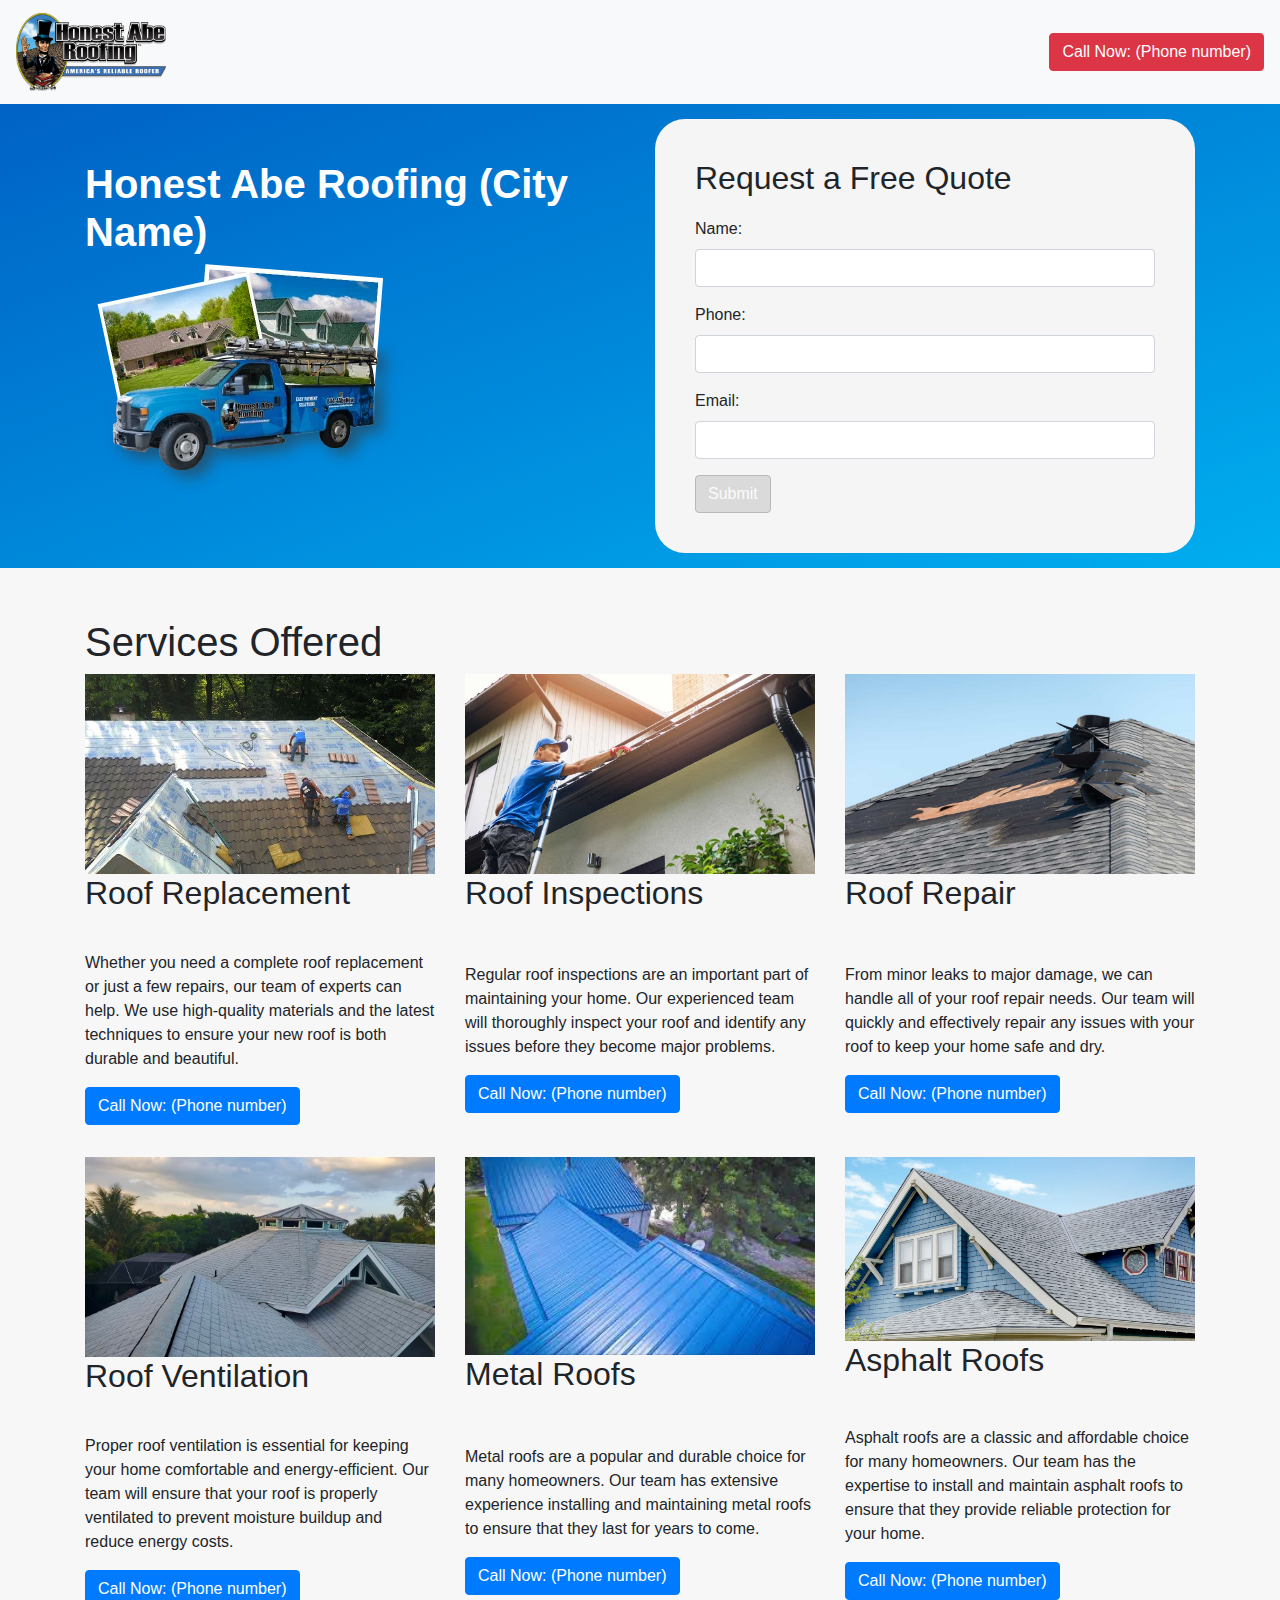
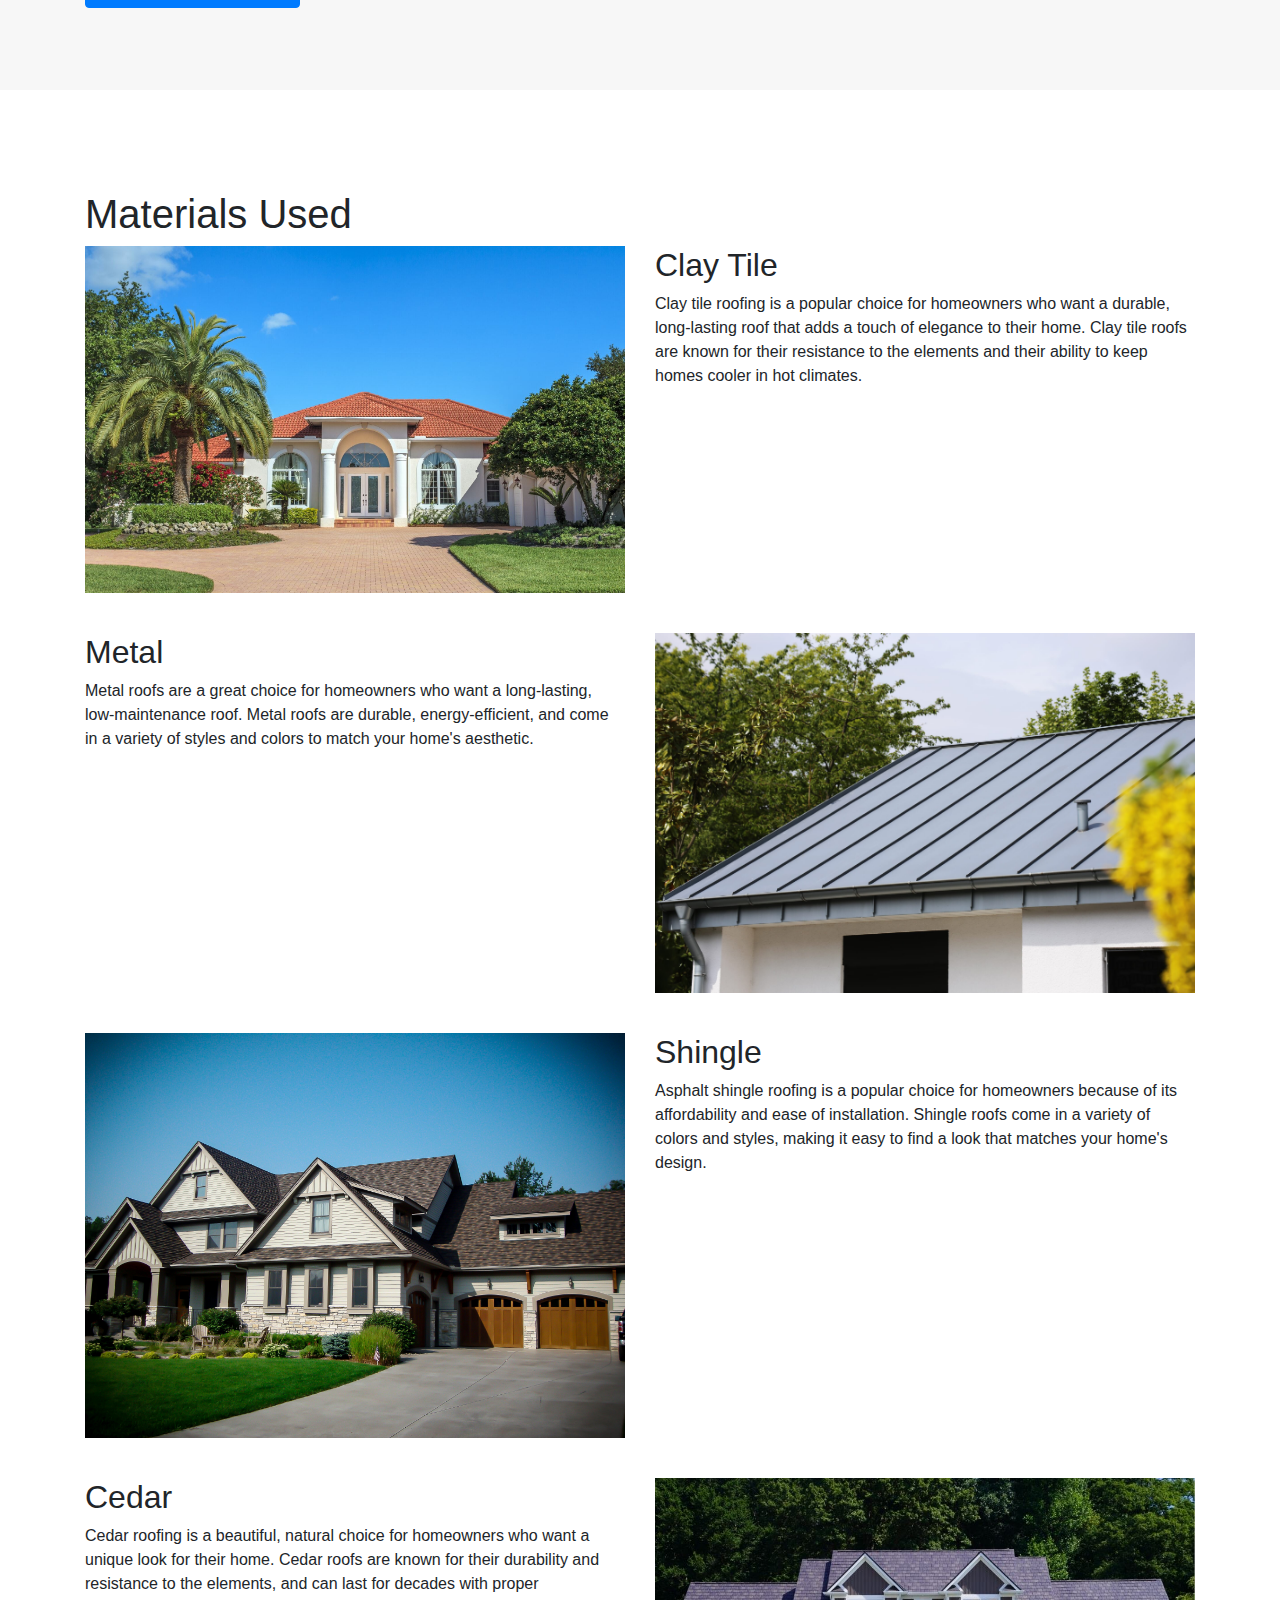
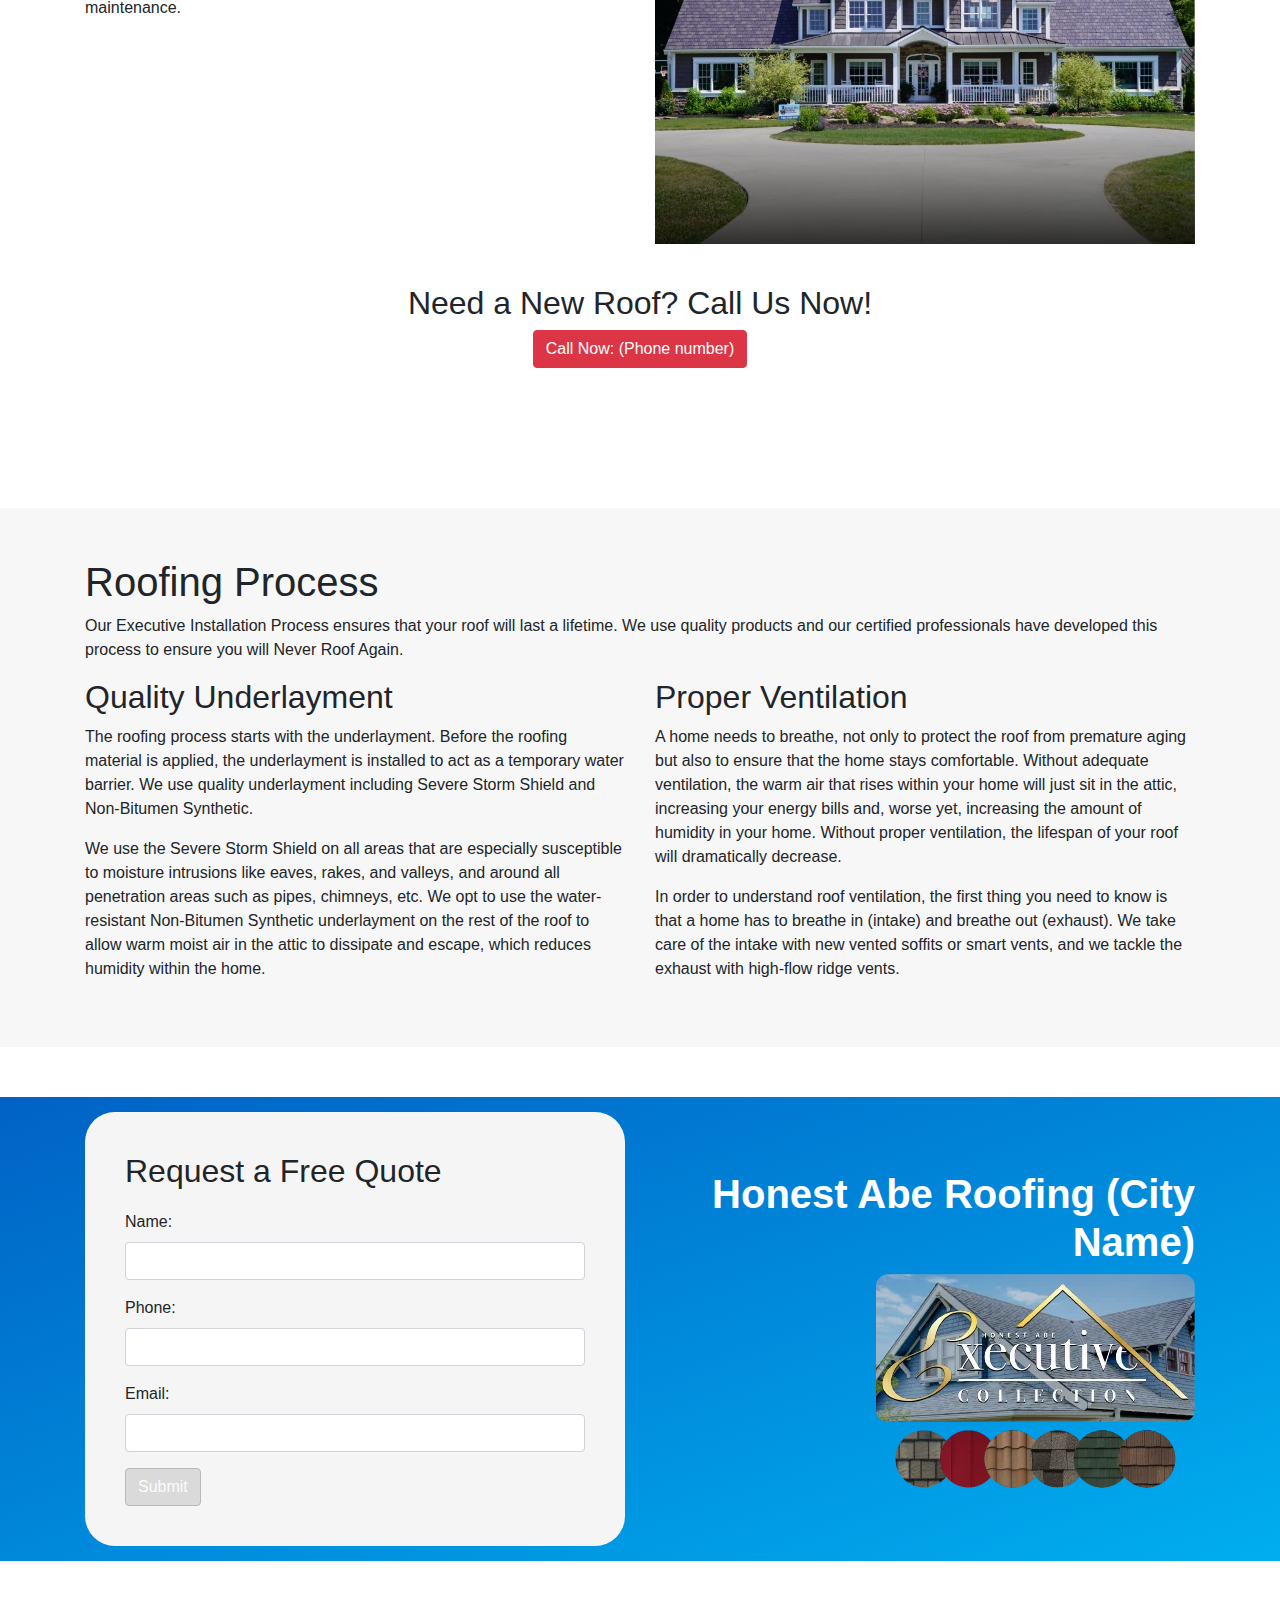
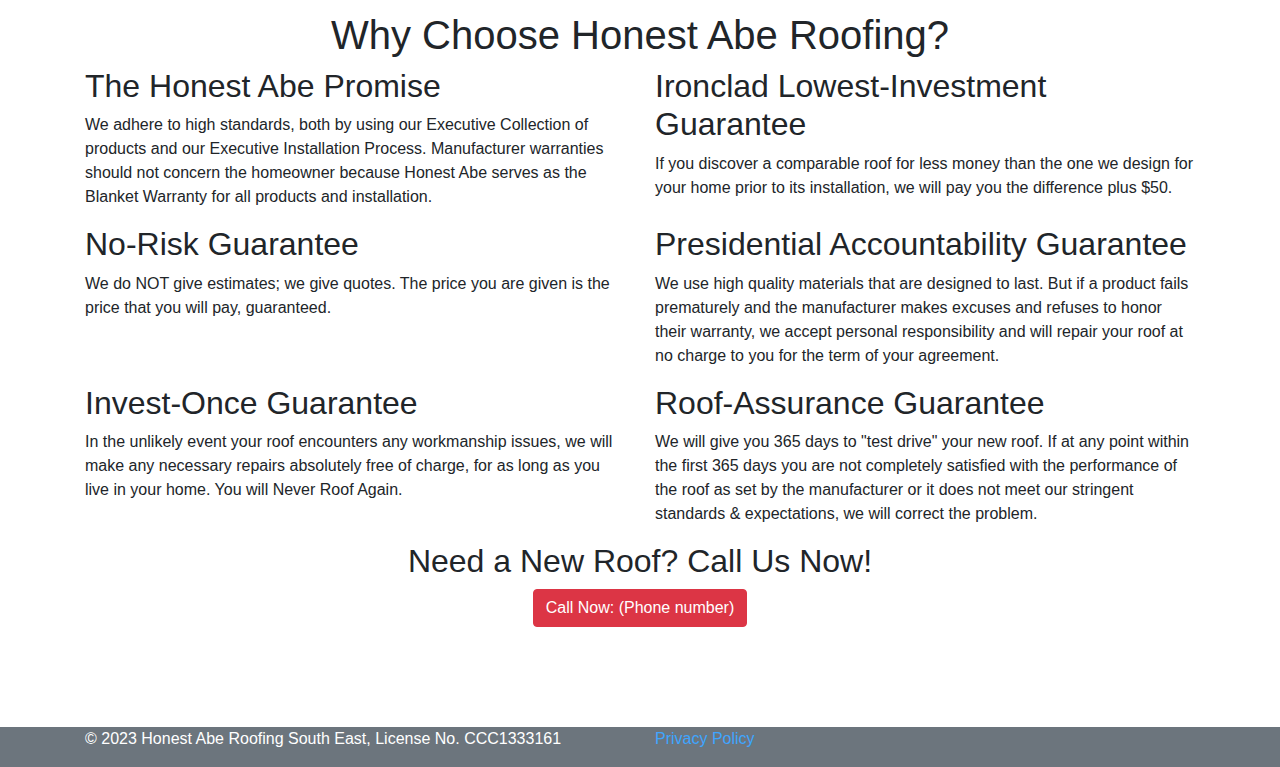
<file: index.html>
<!DOCTYPE html>
<html lang="en">
<head>
  <meta charset="UTF-8">
  <meta name="viewport" content="width=device-width, initial-scale=1.0">
  <title>Honest Abe Roofing (City Name)</title>
  <script>(function(w,d,s,l,i){w[l]=w[l]||[];w[l].push({'gtm.start':
    new Date().getTime(),event:'gtm.js'});var f=d.getElementsByTagName(s)[0],
    j=d.createElement(s),dl=l!='dataLayer'?'&l='+l:'';j.async=true;j.src=
    'https://www.googletagmanager.com/gtm.js?id='+i+dl;f.parentNode.insertBefore(j,f);
    })(window,document,'script','dataLayer','GTM-TJXZ3B6');</script>
  <link rel="stylesheet" href="https://maxcdn.bootstrapcdn.com/bootstrap/4.0.0/css/bootstrap.min.css">
  <script src="https://code.jquery.com/jquery-3.2.1.slim.min.js"></script>
  <script src="https://maxcdn.bootstrapcdn.com/bootstrap/4.0.0/js/bootstrap.min.js"></script>
  <link rel="stylesheet" href="style.css">
  <script>
    document.addEventListener('DOMContentLoaded', function() {
      const forms = document.querySelectorAll('form');
      forms.forEach(function(form) {
        const phoneInput = form.querySelector('.phone-input');
        const phoneError = form.querySelector('.phone-error');
        const nameInput = form.querySelector('.name-input');
        const emailInput = form.querySelector('.email-input');
        const submitButton = form.querySelector('.submit-button');
        function validatePhone() {
          if (!phoneInput.validity.valid && phoneInput.value.length > 0) {
            phoneError.style.display = 'block';
          } else {
            phoneError.style.display = 'none';
          }
        }
        function validatePhoneOnInput() {
          const phoneNumber = phoneInput.value.replace(/\D/g, '');
          if (phoneNumber.length >= 10 && !phoneInput.validity.valid) {
            phoneError.style.display = 'block';
          } else {
            phoneError.style.display = 'none';
          }
        }
        function updateSubmitButton() {
          if (nameInput.value.trim() !== '' && emailInput.value.trim() !== '' && phoneInput.validity.valid) {
            submitButton.disabled = false;
            submitButton.classList.remove('disabled');
          } else {
            submitButton.disabled = true;
            submitButton.classList.add('disabled');
          }
        }
        phoneInput.addEventListener('blur', validatePhone);
        phoneInput.addEventListener('input', validatePhoneOnInput);
        nameInput.addEventListener('input', updateSubmitButton);
        emailInput.addEventListener('input', updateSubmitButton);
        phoneInput.addEventListener('input', updateSubmitButton);
      });
    });
  </script>
</head>
<body>
  <nav id="nav" class="navbar navbar-expand-lg navbar-light bg-light">
    <a class="navbar-brand" href="#">
      <img src="assets/img/HAR-Logo.webp" width="150" class="d-inline-block align-top" alt="Honest Abe Roofing (City Name) Logo">
    </a>
    <ul class="navbar-nav ml-auto">
      <li class="nav-item">
        <a class="btn btn-danger btn-large" href="tel:9049999999">Call Now: (Phone number)</a>
      </li>
    </ul>
  </nav>

  <section class="image-form-section">
    <div class="container">
      <div class="row align-items-center">
        <div class="col-md-6">
          <h1>Honest Abe Roofing (City Name)</h1>
          <img src="assets/img/HAR-Car.webp" alt="Roof Replacement" class="img-fluid">
        </div>
        <div class="col-md-6">
          <div id="form-fill" class="form-container">
            <h2>Request a Free Quote</h2>
            <form action="thankyou.html">
              <div class="form-group">
                <label for="name">Name:</label>
                <input type="text" class="form-control name-input" id="name" name="name" required>
              </div>
              <div class="form-group">
                <label for="phone">Phone:</label>
                <input type="tel" class="form-control phone-input" id="phone" name="phone" pattern="^((1|\+1)[\s\-\._]?)?\(?[2-9][0-8][0-9][\s\)\-\._]{0,2}[0-9]{3}[\s\-\._]{0,2}[0-9]{4}\s?$" required>
                <div class="phone-error error-message" style="display: none; color: red;">Invalid phone number.</div>
              </div>
              <div class="form-group">
                <label for="email">Email:</label>
                <input type="email" class="form-control email-input" id="email" name="email" required>
              </div>
              <div class="form-group">
                <input type="text" class="form-control" id="market" name="market" value="WPB" hidden required>
              </div>
              <button type="submit" class="btn btn-primary submit-button disabled">Submit</button>
            </form>
          </div>
        </div>
      </div>
    </div>
  </section>

  <section class="services-section">
    <div class="container">
      <h1>Services Offered</h1>
      <div class="row">
        <div class="col-md-4">
          <img src="assets/img/roof-replacement.jpg" alt="Roof Replacement" class="img-fluid">
          <h2>Roof Replacement</h2>
          <p>Whether you need a complete roof replacement or just a few repairs, our team of experts can help. We use high-quality materials and the latest techniques to ensure your new roof is both durable and beautiful.</p>
          <a href="tel:6783367663"><button class="btn btn-primary">Call Now: (Phone number)</button></a>
        </div>
        <div class="col-md-4">
          <img src="assets/img/roof-inspection.jpeg" alt="Roof Inspection" class="img-fluid">
          <h2>Roof Inspections</h2>
          <p>Regular roof inspections are an important part of maintaining your home. Our experienced team will thoroughly inspect your roof and identify any issues before they become major problems.</p>
          <a href="tel:6783367663"><button class="btn btn-primary">Call Now: (Phone number)</button></a>
        </div>
        <div class="col-md-4">
          <img src="assets/img/roof-repair.jpg" alt="Roof Repair" class="img-fluid">
          <h2>Roof Repair</h2>
          <p>From minor leaks to major damage, we can handle all of your roof repair needs. Our team will quickly and effectively repair any issues with your roof to keep your home safe and dry.</p>
          <a href="tel:6783367663"><button class="btn btn-primary">Call Now: (Phone number)</button></a>
        </div>
        <div class="col-md-4">
          <img src="assets/img/roof-ventilation.jpeg" alt="Roof Ventilation" class="img-fluid">
          <h2>Roof Ventilation</h2>
          <p>Proper roof ventilation is essential for keeping your home comfortable and energy-efficient. Our team will ensure that your roof is properly ventilated to prevent moisture buildup and reduce energy costs.</p>
          <a href="tel:6783367663"><button class="btn btn-primary">Call Now: (Phone number)</button></a>
        </div>
        <div class="col-md-4">
          <img src="assets/img/metal-roof.jpeg" alt="Metal Roofs" class="img-fluid">
          <h2>Metal Roofs</h2>
          <p>Metal roofs are a popular and durable choice for many homeowners. Our team has extensive experience installing and maintaining metal roofs to ensure that they last for years to come.</p>
          <a href="tel:6783367663"><button class="btn btn-primary">Call Now: (Phone number)</button></a>
        </div>
        <div class="col-md-4">
          <img src="assets/img/asphalt-roof.jpeg" alt="Asphalt Roofs" class="img-fluid">
          <h2>Asphalt Roofs</h2>
          <p>Asphalt roofs are a classic and affordable choice for many homeowners. Our team has the expertise to install and maintain asphalt roofs to ensure that they provide reliable protection for your home.</p>
          <a href="tel:9049999999"><button class="btn btn-primary">Call Now: (Phone number)</button></a>
        </div>
      </div>
    </div>
  </section>

  <section class="materials-section">
    <div class="container">
      <h1>Materials Used</h1>
      <div class="row">
        <div class="col-md-6">
          <img src="assets/img/clay-tile.jpeg" alt="Clay Tile" class="img-fluid">
        </div>
        <div class="col-md-6">
          <h2>Clay Tile</h2>
          <p>Clay tile roofing is a popular choice for homeowners who want a durable, long-lasting roof that adds a touch of elegance to their home. Clay tile roofs are known for their resistance to the elements and their ability to keep homes cooler in hot climates.</p>
        </div>
      </div>
      <div class="row">
        <div class="col-md-6 order-md-2">
          <img src="assets/img/metal-roof2.jpeg" alt="Metal" class="img-fluid">
        </div>
        <div class="col-md-6 order-md-1">
          <h2>Metal</h2>
          <p>Metal roofs are a great choice for homeowners who want a long-lasting, low-maintenance roof. Metal roofs are durable, energy-efficient, and come in a variety of styles and colors to match your home's aesthetic.</p>
        </div>
      </div>
      <div class="row">
        <div class="col-md-6">
          <img src="assets/img/shingle-roof.jpeg" alt="Shingle" class="img-fluid">
        </div>
        <div class="col-md-6">
          <h2>Shingle</h2>
          <p>Asphalt shingle roofing is a popular choice for homeowners because of its affordability and ease of installation. Shingle roofs come in a variety of colors and styles, making it easy to find a look that matches your home's design.</p>
        </div>
      </div>
      <div class="row">
        <div class="col-md-6 order-md-2">
          <img src="assets/img/cedar-roof.jpeg" alt="Cedar" class="img-fluid">
        </div>
        <div class="col-md-6 order-md-1">
          <h2>Cedar</h2>
          <p>Cedar roofing is a beautiful, natural choice for homeowners who want a unique look for their home. Cedar roofs are known for their durability and resistance to the elements, and can last for decades with proper maintenance.</p>
        </div>
      </div>
      <div class="row">
        <div class="col-md-12 order-md-2 text-center">
          <h2>Need a New Roof? Call Us Now!</h2>
          <a class="btn btn-danger btn-large" href="tel:9049999999">Call Now: (Phone number)</a>
        </div>
      </div>
    </div>
  </section>

  <section class="process-section">
    <div class="container">
      <div class="row">
        <div class="col-md-12">
          <h1>Roofing Process</h1>
          <p>Our Executive Installation Process ensures that your roof will last a lifetime. We use quality products and our certified professionals have developed this process to ensure you will Never Roof Again.</p>
        </div>
      </div>
      <div class="row">
        <div class="col-md-6">
          <h2>Quality Underlayment</h2>
          <p>The roofing process starts with the underlayment. Before the roofing material is applied, the underlayment is installed to act as a temporary water barrier. We use quality underlayment including Severe Storm Shield and Non-Bitumen Synthetic.</p>
          <p>We use the Severe Storm Shield on all areas that are especially susceptible to moisture intrusions like eaves, rakes, and valleys, and around all penetration areas such as pipes, chimneys, etc. We opt to use the water-resistant Non-Bitumen Synthetic underlayment on the rest of the roof to allow warm moist air in the attic to dissipate and escape, which reduces humidity within the home.</p>
        </div>
        <div class="col-md-6">
          <h2>Proper Ventilation</h2>
          <p>A home needs to breathe, not only to protect the roof from premature aging but also to ensure that the home stays comfortable. Without adequate ventilation, the warm air that rises within your home will just sit in the attic, increasing your energy bills and, worse yet, increasing the amount of humidity in your home. Without proper ventilation, the lifespan of your roof will dramatically decrease.</p>
          <p>In order to understand roof ventilation, the first thing you need to know is that a home has to breathe in (intake) and breathe out (exhaust). We take care of the intake with new vented soffits or smart vents, and we tackle the exhaust with high-flow ridge vents.</p>
        </div>
      </div>
    </div>
  </section>
  <section class="image-form-section">
    <div class="container">
      <div class="row align-items-center">
        <div class="col-md-6">
          <div id="form-fill" class="form-container">
            <h2>Request a Free Quote</h2>
            <form action="thankyou.html">
              <div class="form-group">
                <label for="name">Name:</label>
                <input type="text" class="form-control name-input" id="name" name="name" required>
              </div>
              <div class="form-group">
                <label for="phone">Phone:</label>
                <input type="tel" class="form-control phone-input" id="phone" name="phone" pattern="^((1|\+1)[\s\-\._]?)?\(?[2-9][0-8][0-9][\s\)\-\._]{0,2}[0-9]{3}[\s\-\._]{0,2}[0-9]{4}\s?$" required>
                <div class="phone-error error-message" style="display: none; color: red;">Invalid phone number.</div>
              </div>
              <div class="form-group">
                <label for="email">Email:</label>
                <input type="email" class="form-control email-input" id="email" name="email" required>
              </div>
              <div class="form-group">
                <input type="text" class="form-control" id="market" name="market" value="WPB" hidden required>
              </div>
              <button type="submit" class="btn btn-primary submit-button disabled">Submit</button>
            </form>
          </div>
        </div>
        <div class="col-md-6 text-right">
          <h1>Honest Abe Roofing (City Name)</h1>
          <img src="assets/img/HAR-Products.webp" alt="Roof Replacement" class="img-fluid">
        </div>
      </div>
    </div>
  </section>

  <section class="why-choose-section">
    <div class="container">
      <h1 class="text-center">Why Choose Honest Abe Roofing?</h1>
    <div class="row">
      <div class="col-md-6">
        <h2>The Honest Abe Promise</h2>
        <p>We adhere to high standards, both by using our Executive Collection of products and our Executive Installation Process. Manufacturer warranties should not concern the homeowner because Honest Abe serves as the Blanket Warranty for all products and installation.</p>
      </div>
      <div class="col-md-6">
        <h2>Ironclad Lowest-Investment Guarantee</h2>
        <p>If you discover a comparable roof for less money than the one we design for your home prior to its installation, we will pay you the difference plus $50.</p>
      </div>
    </div>
    <div class="row">
      <div class="col-md-6">
        <h2>No-Risk Guarantee</h2>
        <p>We do NOT give estimates; we give quotes. The price you are given is the price that you will pay, guaranteed.</p>
      </div>
      <div class="col-md-6">
        <h2>Presidential Accountability Guarantee</h2>
        <p>We use high quality materials that are designed to last. But if a product fails prematurely and the manufacturer makes excuses and refuses to honor their warranty, we accept personal responsibility and will repair your roof at no charge to you for the term of your agreement.</p>
      </div>
    </div>
    <div class="row">
      <div class="col-md-6">
        <h2>Invest-Once Guarantee</h2>
        <p>In the unlikely event your roof encounters any workmanship issues, we will make any necessary repairs absolutely free of charge, for as long as you live in your home. You will Never Roof Again.</p>
      </div>
      <div class="col-md-6">
        <h2>Roof-Assurance Guarantee</h2>
        <p>We will give you 365 days to "test drive" your new roof. If at any point within the first 365 days you are not completely satisfied with the performance of the roof as set by the manufacturer or it does not meet our stringent standards & expectations, we will correct the problem.</p>
      </div>
    </div>
    <div class="row">
      <div class="col-md-12 order-md-2 text-center">
        <h2>Need a New Roof? Call Us Now!</h2>
        <a class="btn btn-danger btn-large" href="tel:9049999999">Call Now: (Phone number)</a>
      </div>
    </div>
    </div>
  </section>

  <footer class="bg-secondary">
    <div class="container">
      <div class="row">
        <div class="col-md-6">
          <p class="text-white">&copy; 2023 Honest Abe Roofing South East, License No. CCC1333161</p>
        </div>
        <div class="col-md-6">
          <a href="https://www.honestaberoofing.com/privacy-policy/" style="color: #3ea5ff;">Privacy Policy</a>
        </div>
      </div>
    </div>
  </footer>

<script src="https://code.jquery.com/jquery-3.6.0.min.js"></script>
<script src="https://cdnjs.cloudflare.com/ajax/libs/popper.js/2.9.3/umd/popper.min.js"></script>
<script src="https://cdnjs.cloudflare.com/ajax/libs/twitter-bootstrap/5.0.1/js/bootstrap.min.js"></script>
</body>
</html>
</file>
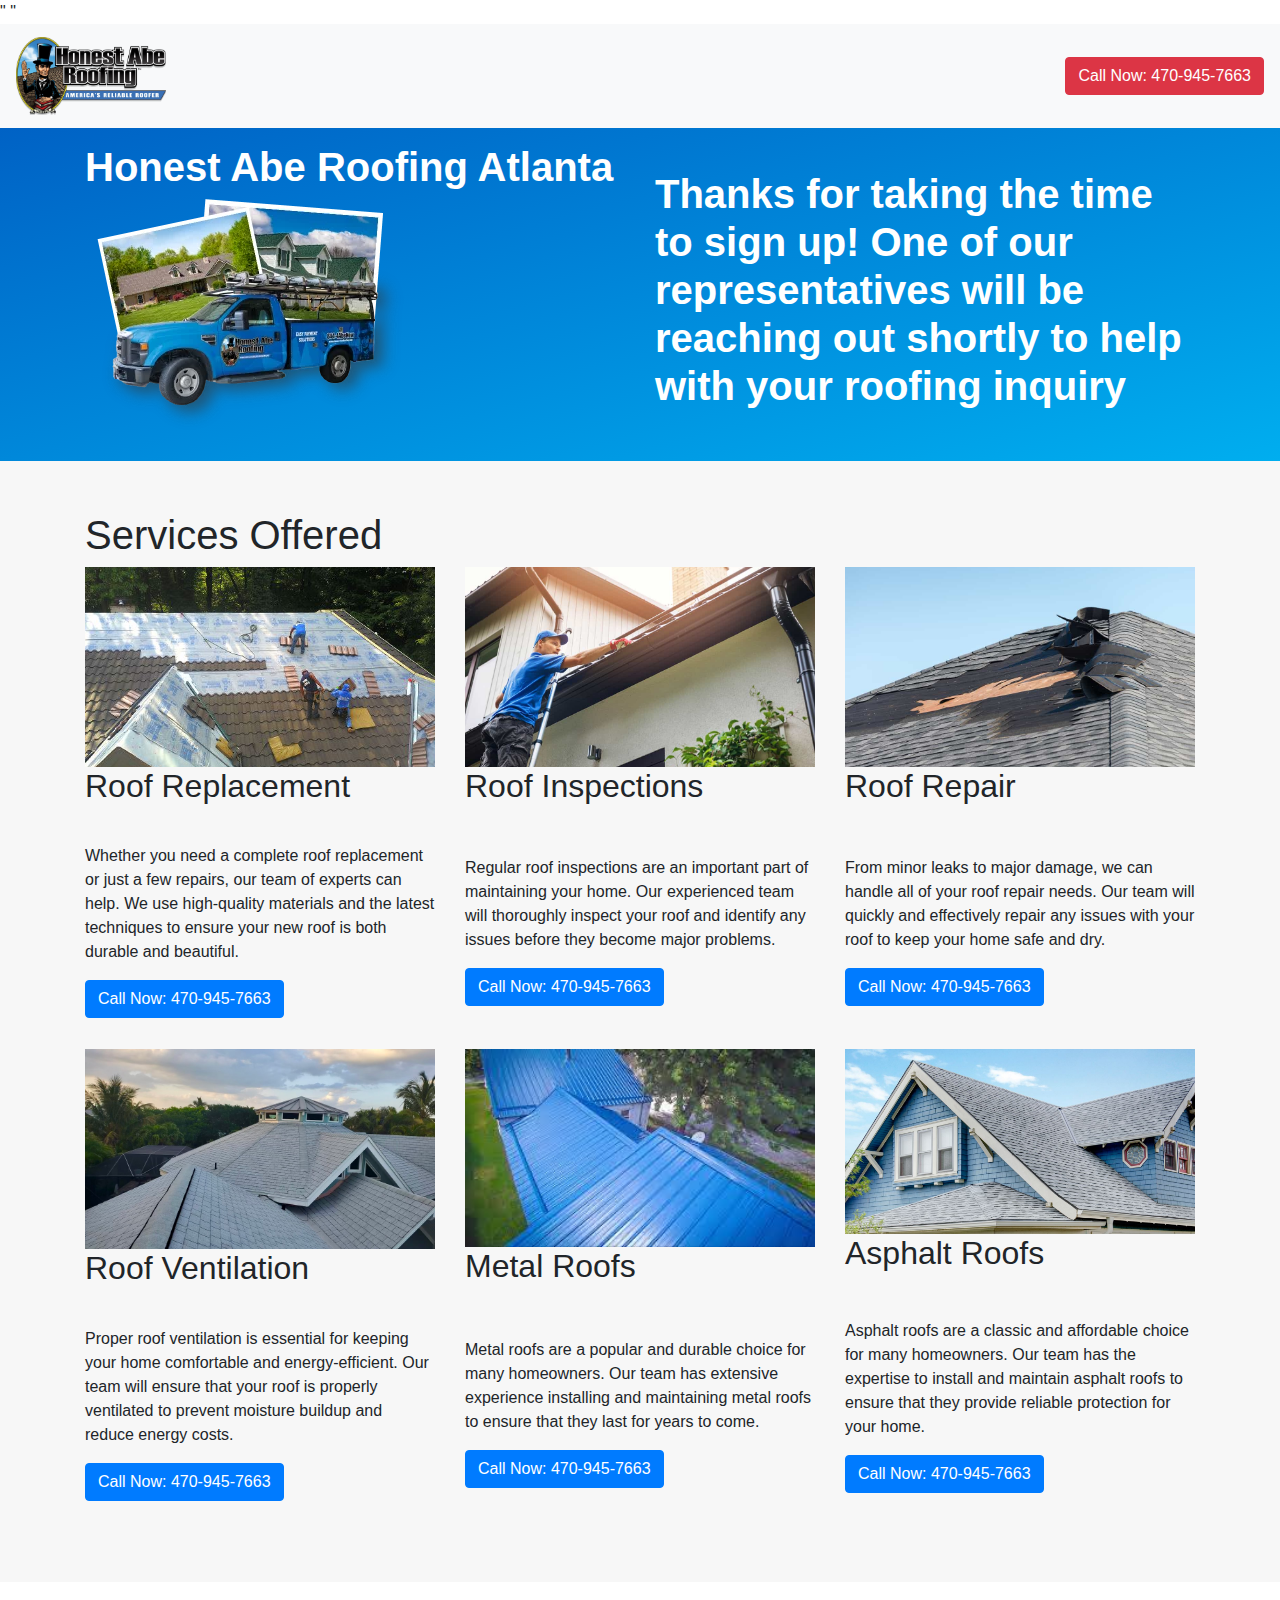
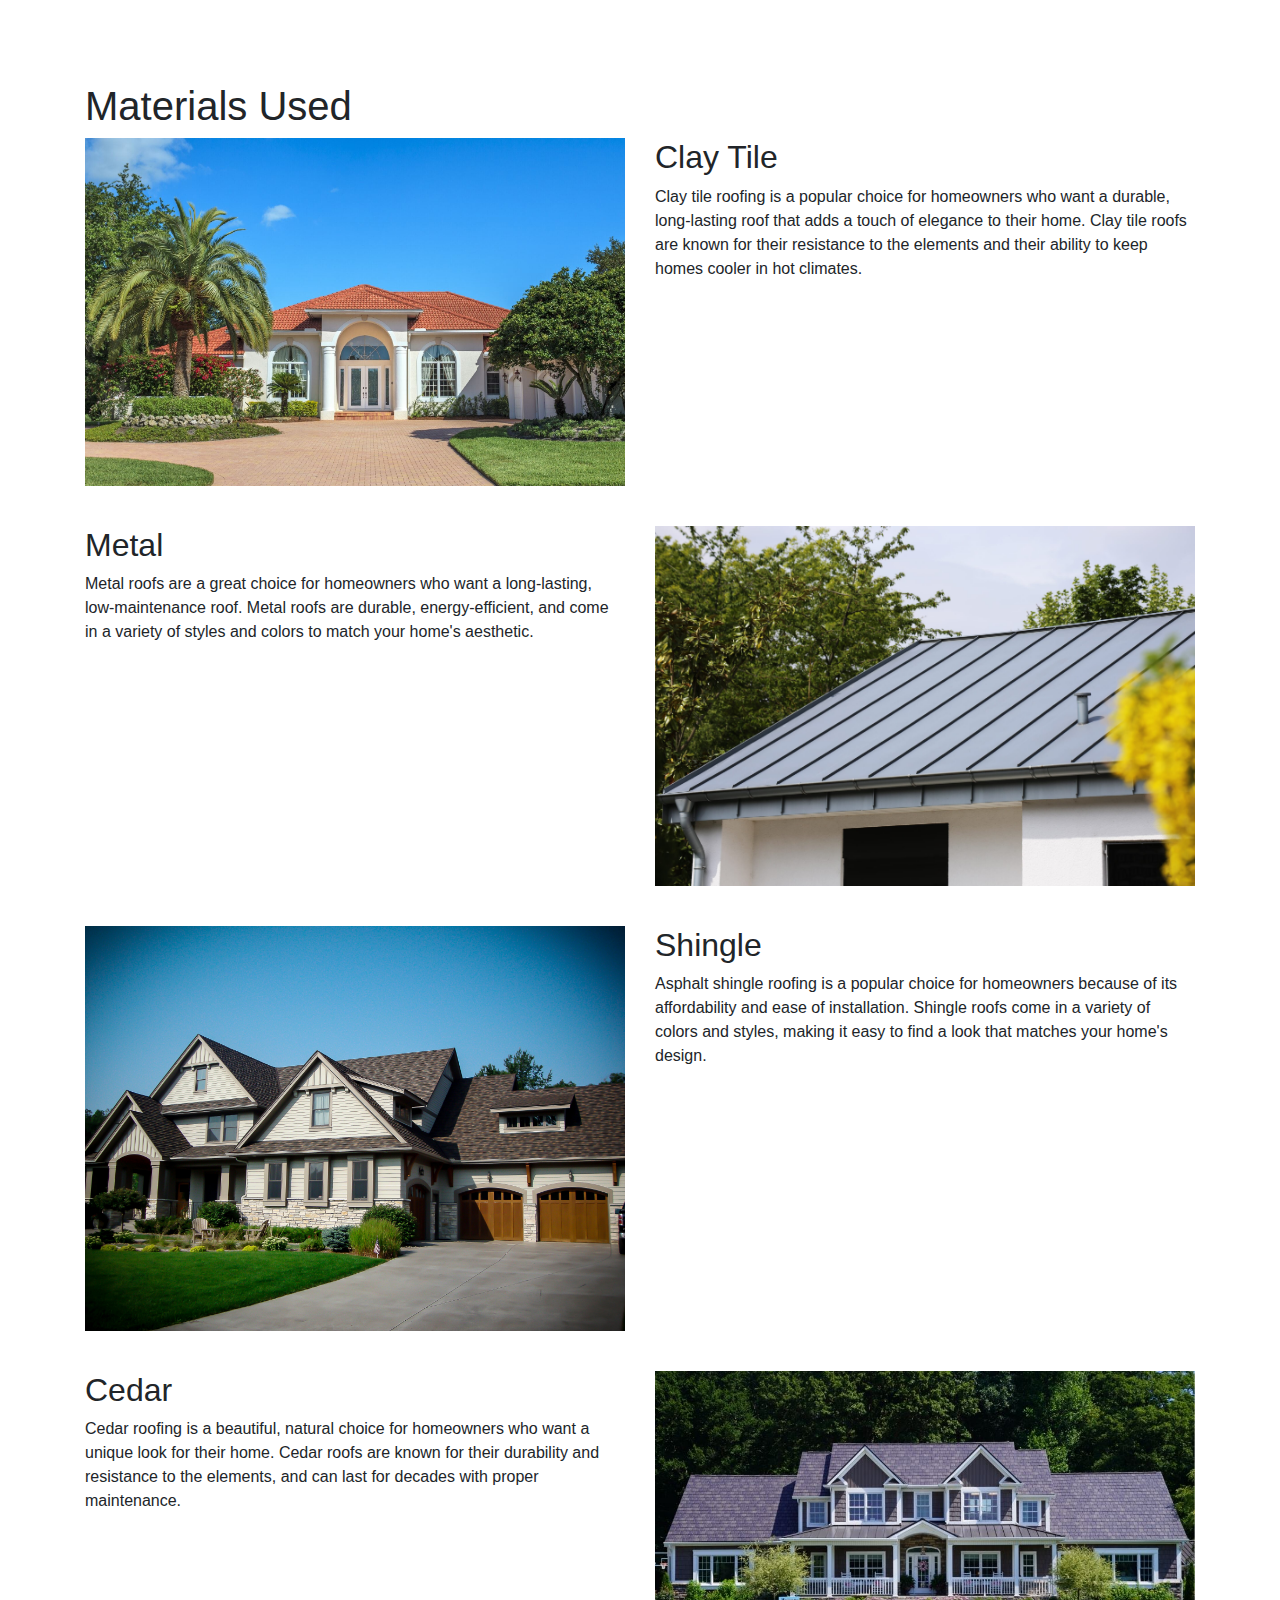
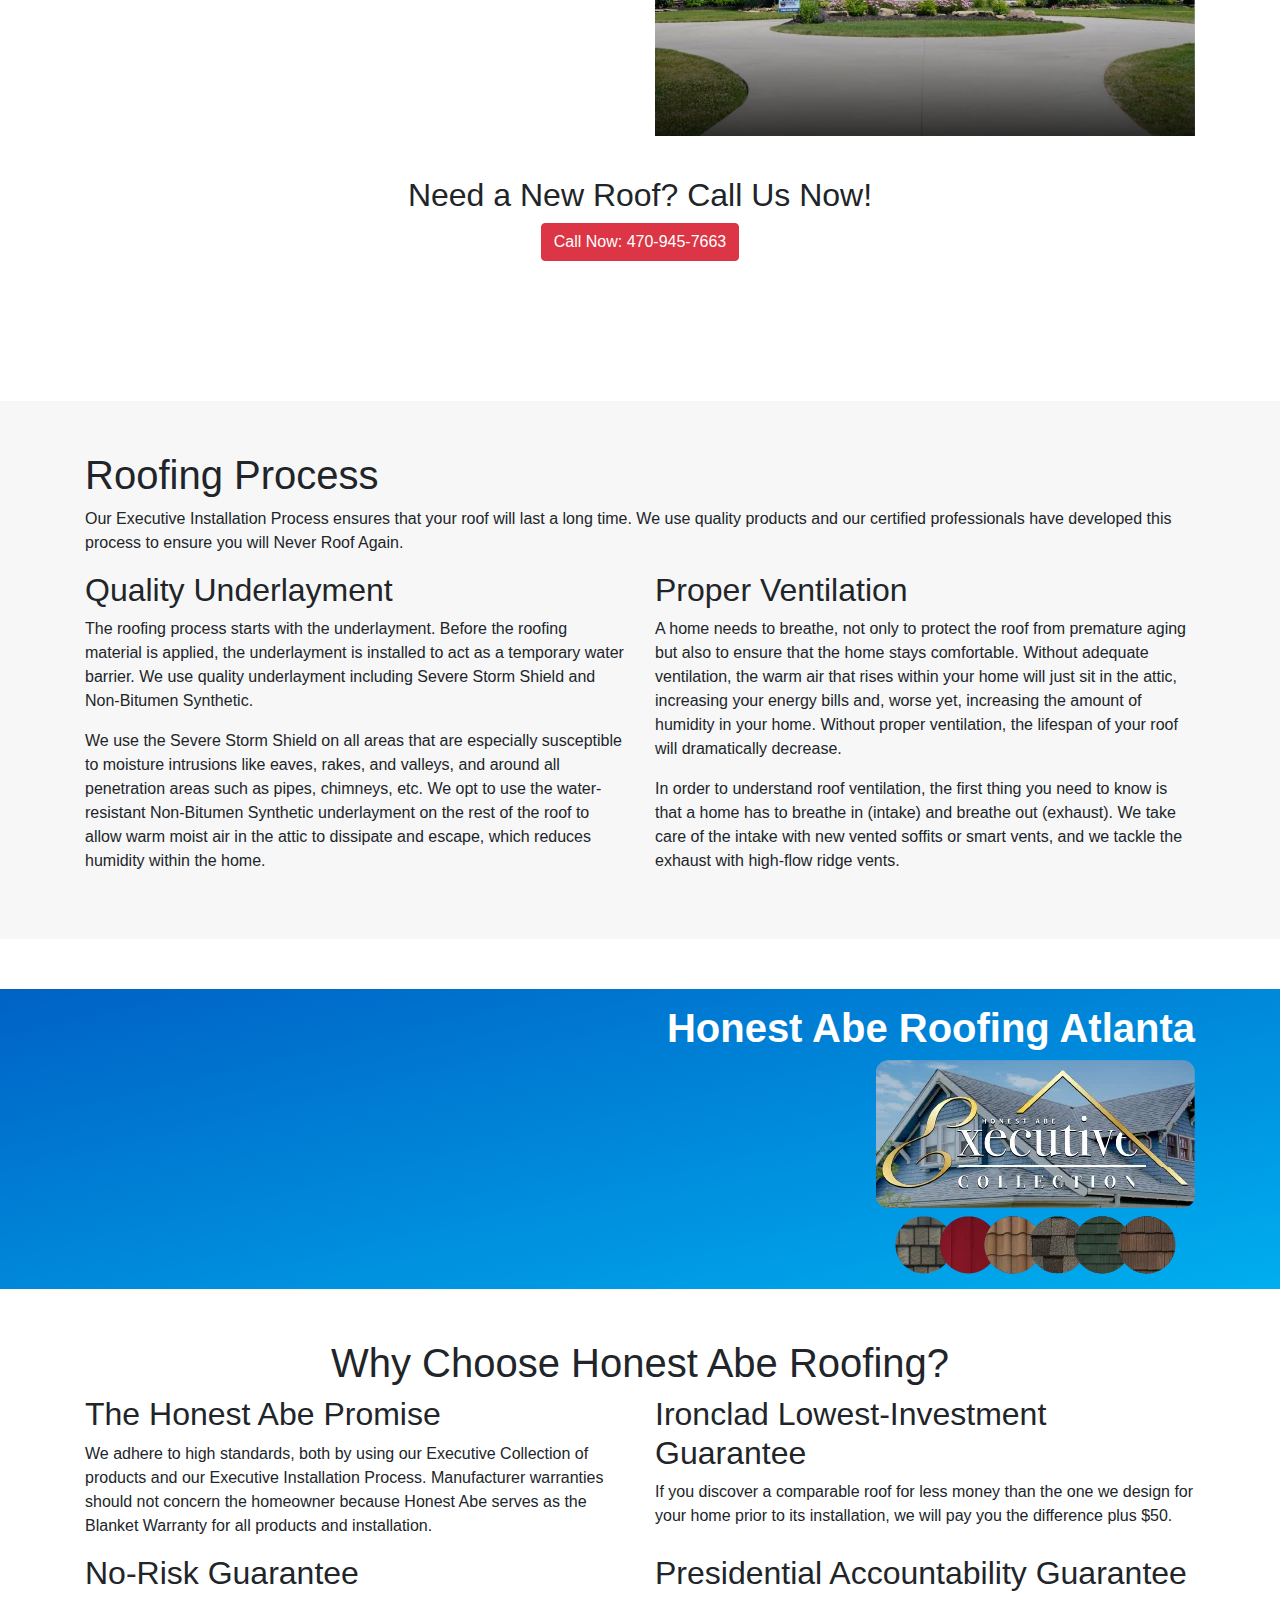
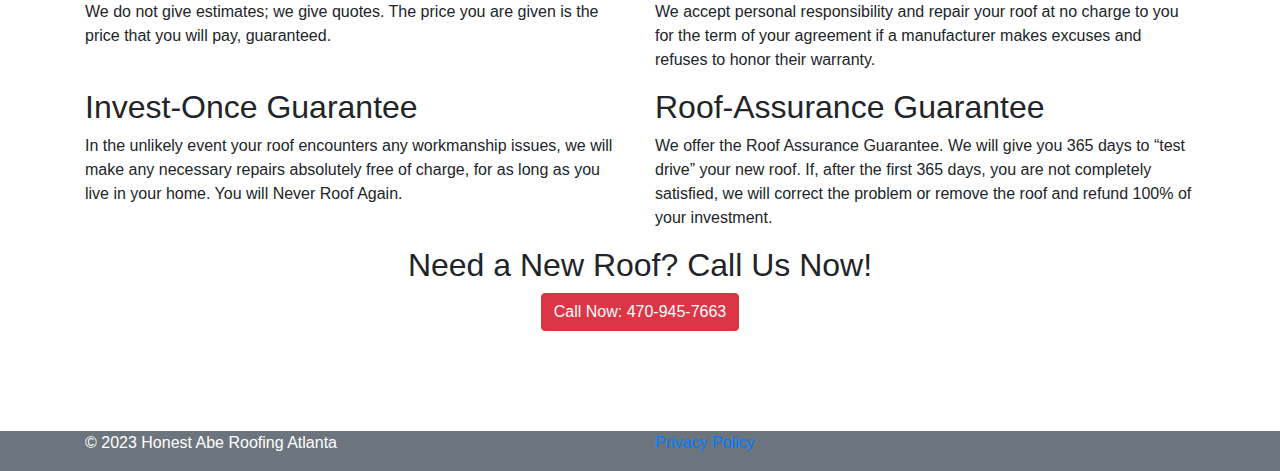
<file: thankyou.html>
<!DOCTYPE html>
<html lang="en">
<head>
  <meta charset="UTF-8">
  <meta name="viewport" content="width=device-width, initial-scale=1.0">
  <title>Thank You! Honest Abe Roofing Atlanta</title>
  "<!-- Google Tag Manager -->
  <script>(function(w,d,s,l,i){w[l]=w[l]||[];w[l].push({'gtm.start':
    new Date().getTime(),event:'gtm.js'});var f=d.getElementsByTagName(s)[0],
    j=d.createElement(s),dl=l!='dataLayer'?'&l='+l:'';j.async=true;j.src=
    'https://www.googletagmanager.com/gtm.js?id='+i+dl;f.parentNode.insertBefore(j,f);
    })(window,document,'script','dataLayer','GTM-TJXZ3B6');</script>
    <!-- End Google Tag Manager -->"
  <!-- Bootstrap CSS -->
  <link rel="stylesheet" href="https://maxcdn.bootstrapcdn.com/bootstrap/4.0.0/css/bootstrap.min.css">
  <!-- jQuery -->
  <script src="https://code.jquery.com/jquery-3.2.1.slim.min.js"></script>
  <!-- Bootstrap JS -->
  <script src="https://maxcdn.bootstrapcdn.com/bootstrap/4.0.0/js/bootstrap.min.js"></script>
  <link rel="stylesheet" href="style.css">
</head>
<body>
  <!-- Header Section -->
  <nav id="nav" class="navbar navbar-expand-lg navbar-light bg-light">
    <a class="navbar-brand" href="#">
      <img src="assets/img/HAR-Logo.webp" width="150" class="d-inline-block align-top" alt="Honest Abe Roofing Atlanta Logo">
    </a>
    <ul class="navbar-nav ml-auto">
      <li class="nav-item">
        <a class="btn btn-danger btn-large" href="tel:470-945-7663">Call Now: 470-945-7663</a>
      </li>
    </ul>
  </nav>
  

  <!-- Image and Form Section -->
  <section class="image-form-section">
    <div class="container">
      <div class="row align-items-center">
        <div class="col-md-6">
          <h1>Honest Abe Roofing Atlanta</h1>
          <img src="assets/img/HAR-Car.webp" alt="Roof Replacement" class="img-fluid">
        </div>
        <div class="col-md-6">
            <h1>Thanks for taking the time to sign up! One of our representatives will be reaching out shortly to help with your roofing inquiry</h1>
        </div>
      </div>
    </div>
  </section>

  <!-- Services Offered Section -->
  <section class="services-section">
    <div class="container">
      <h1>Services Offered</h1>
      <div class="row">
        <div class="col-md-4">
          <img src="assets/img/roof-replacement.jpg" alt="Roof Replacement" class="img-fluid">
          <h2>Roof Replacement</h2>
          <p>Whether you need a complete roof replacement or just a few repairs, our team of experts can help. We use high-quality materials and the latest techniques to ensure your new roof is both durable and beautiful.</p>
          <a href="tel:4709457663"><button class="btn btn-primary">Call Now: 470-945-7663</button></a>
        </div>
        <div class="col-md-4">
          <img src="assets/img/roof-inspection.jpeg" alt="Roof Inspection" class="img-fluid">
          <h2>Roof Inspections</h2>
          <p>Regular roof inspections are an important part of maintaining your home. Our experienced team will thoroughly inspect your roof and identify any issues before they become major problems.</p>
          <a href="tel:4709457663"><button class="btn btn-primary">Call Now: 470-945-7663</button></a>
        </div>
        <div class="col-md-4">
          <img src="assets/img/roof-repair.jpg" alt="Roof Repair" class="img-fluid">
          <h2>Roof Repair</h2>
          <p>From minor leaks to major damage, we can handle all of your roof repair needs. Our team will quickly and effectively repair any issues with your roof to keep your home safe and dry.</p>
          <a href="tel:4709457663"><button class="btn btn-primary">Call Now: 470-945-7663</button></a>
        </div>
        <div class="col-md-4">
          <img src="assets/img/roof-ventilation.jpeg" alt="Roof Ventilation" class="img-fluid">
          <h2>Roof Ventilation</h2>
          <p>Proper roof ventilation is essential for keeping your home comfortable and energy-efficient. Our team will ensure that your roof is properly ventilated to prevent moisture buildup and reduce energy costs.</p>
          <a href="tel:4709457663"><button class="btn btn-primary">Call Now: 470-945-7663</button></a>
        </div>
        <div class="col-md-4">
          <img src="assets/img/metal-roof.jpeg" alt="Metal Roofs" class="img-fluid">
          <h2>Metal Roofs</h2>
          <p>Metal roofs are a popular and durable choice for many homeowners. Our team has extensive experience installing and maintaining metal roofs to ensure that they last for years to come.</p>
          <a href="tel:4709457663"><button class="btn btn-primary">Call Now: 470-945-7663</button></a>
        </div>
        <div class="col-md-4">
          <img src="assets/img/asphalt-roof.jpeg" alt="Asphalt Roofs" class="img-fluid">
          <h2>Asphalt Roofs</h2>
          <p>Asphalt roofs are a classic and affordable choice for many homeowners. Our team has the expertise to install and maintain asphalt roofs to ensure that they provide reliable protection for your home.</p>
          <a href="tel:4709457663"><button class="btn btn-primary">Call Now: 470-945-7663</button></a>
        </div>
      </div>
    </div>
  </section>


  <!-- Materials Used Section -->
<section class="materials-section">
  <div class="container">
    <h1>Materials Used</h1>
    <div class="row">
      <div class="col-md-6">
        <img src="assets/img/clay-tile.jpeg" alt="Clay Tile" class="img-fluid">
      </div>
      <div class="col-md-6">
        <h2>Clay Tile</h2>
        <p>Clay tile roofing is a popular choice for homeowners who want a durable, long-lasting roof that adds a touch of elegance to their home. Clay tile roofs are known for their resistance to the elements and their ability to keep homes cooler in hot climates.</p>
      </div>
    </div>
    <div class="row">
      <div class="col-md-6 order-md-2">
        <img src="assets/img/metal-roof2.jpeg" alt="Metal" class="img-fluid">
      </div>
      <div class="col-md-6 order-md-1">
        <h2>Metal</h2>
        <p>Metal roofs are a great choice for homeowners who want a long-lasting, low-maintenance roof. Metal roofs are durable, energy-efficient, and come in a variety of styles and colors to match your home's aesthetic.</p>
      </div>
    </div>
    <div class="row">
      <div class="col-md-6">
        <img src="assets/img/shingle-roof.jpeg" alt="Shingle" class="img-fluid">
      </div>
      <div class="col-md-6">
        <h2>Shingle</h2>
        <p>Asphalt shingle roofing is a popular choice for homeowners because of its affordability and ease of installation. Shingle roofs come in a variety of colors and styles, making it easy to find a look that matches your home's design.</p>
      </div>
    </div>
    <div class="row">
      <div class="col-md-6 order-md-2">
        <img src="assets/img/cedar-roof.jpeg" alt="Cedar" class="img-fluid">
      </div>
      <div class="col-md-6 order-md-1">
        <h2>Cedar</h2>
        <p>Cedar roofing is a beautiful, natural choice for homeowners who want a unique look for their home. Cedar roofs are known for their durability and resistance to the elements, and can last for decades with proper maintenance.</p>
      </div>
    </div>
    <div class="row">
      <div class="col-md-12 order-md-2 text-center">
        <h2>Need a New Roof? Call Us Now!</h2>
        <a class="btn btn-danger btn-large" href="tel:470-945-7663">Call Now: 470-945-7663</a>
      </div>
    </div>
  </div>
</section>



  <!-- Roofing Process Section -->
  <section class="process-section">
    <div class="container">
      <div class="row">
        <div class="col-md-12">
          <h1>Roofing Process</h1>
          <p>Our Executive Installation Process ensures that your roof will last a long time. We use quality products and our certified professionals have developed this process to ensure you will Never Roof Again.</p>
        </div>
      </div>
      <div class="row">
        <div class="col-md-6">
          <h2>Quality Underlayment</h2>
          <p>The roofing process starts with the underlayment. Before the roofing material is applied, the underlayment is installed to act as a temporary water barrier. We use quality underlayment including Severe Storm Shield and Non-Bitumen Synthetic.</p>
          <p>We use the Severe Storm Shield on all areas that are especially susceptible to moisture intrusions like eaves, rakes, and valleys, and around all penetration areas such as pipes, chimneys, etc. We opt to use the water-resistant Non-Bitumen Synthetic underlayment on the rest of the roof to allow warm moist air in the attic to dissipate and escape, which reduces humidity within the home.</p>
        </div>
        <div class="col-md-6">
          <h2>Proper Ventilation</h2>
          <p>A home needs to breathe, not only to protect the roof from premature aging but also to ensure that the home stays comfortable. Without adequate ventilation, the warm air that rises within your home will just sit in the attic, increasing your energy bills and, worse yet, increasing the amount of humidity in your home. Without proper ventilation, the lifespan of your roof will dramatically decrease.</p>
          <p>In order to understand roof ventilation, the first thing you need to know is that a home has to breathe in (intake) and breathe out (exhaust). We take care of the intake with new vented soffits or smart vents, and we tackle the exhaust with high-flow ridge vents.</p>
        </div>
      </div>
    </div>
  </section>

  <!-- Form Section -->
  <!-- <div class="form2-section">
    <div class="container">
      <div class="row">
        <div class="col-md-12">
          <div>
            <h2>Request a Free Quote</h2>
            <form data-netlify="true">
              <div class="form-group">
                <label for="name">Name:</label>
                <input type="text" class="form-control" id="name" name="name" required>
              </div>
              <div class="form-group">
                <label for="phone">Phone:</label>
                <input type="tel" class="form-control" id="phone" name="phone" required>
              </div>
              <div class="form-group">
                <label for="email">Email:</label>
                <input type="email" class="form-control" id="email" name="email" required>
              </div>
              <button type="submit" class="btn btn-primary">Submit</button>
            </form>
          </div>
        </div>
      </div>
    </div>
  </div> -->

  <!-- Image and Form Section -->
  <section class="image-form-section">
    <div class="container">
      <div class="row align-items-center">
        <div class="col-md-6">
        </div>
        <div class="col-md-6 text-right">
          <h1>Honest Abe Roofing Atlanta</h1>
          <img src="assets/img/HAR-Products.webp" alt="Roof Replacement" class="img-fluid">
        </div>
      </div>
    </div>
  </section>


  <!-- Why Choose Honest Abe Roofing Section -->
  <section class="why-choose-section">
    <div class="container">
      <h1 class="text-center">Why Choose Honest Abe Roofing?</h1>
    <div class="row">
      <div class="col-md-6">
        <h2>The Honest Abe Promise</h2>
        <p>We adhere to high standards, both by using our Executive Collection of products and our Executive Installation Process. Manufacturer warranties should not concern the homeowner because Honest Abe serves as the Blanket Warranty for all products and installation.</p>
      </div>
      <div class="col-md-6">
        <h2>Ironclad Lowest-Investment Guarantee</h2>
        <p>If you discover a comparable roof for less money than the one we design for your home prior to its installation, we will pay you the difference plus $50.</p>
      </div>
    </div>
    <div class="row">
      <div class="col-md-6">
        <h2>No-Risk Guarantee</h2>
        <p>We do not give estimates; we give quotes. The price you are given is the price that you will pay, guaranteed.</p>
      </div>
      <div class="col-md-6">
        <h2>Presidential Accountability Guarantee</h2>
        <p>We accept personal responsibility and repair your roof at no charge to you for the term of your agreement if a manufacturer makes excuses and refuses to honor their warranty.</p>
      </div>
    </div>
    <div class="row">
      <div class="col-md-6">
        <h2>Invest-Once Guarantee</h2>
        <p>In the unlikely event your roof encounters any workmanship issues, we will make any necessary repairs absolutely free of charge, for as long as you live in your home. You will Never Roof Again.</p>
      </div>
      <div class="col-md-6">
        <h2>Roof-Assurance Guarantee</h2>
        <p>We offer the Roof Assurance Guarantee. We will give you 365 days to “test drive” your new roof. If, after the first 365 days, you are not completely satisfied, we will correct the problem or remove the roof and refund 100% of your investment.</p>
      </div>
    </div>
    <div class="row">
      <div class="col-md-12 order-md-2 text-center">
        <h2>Need a New Roof? Call Us Now!</h2>
        <a class="btn btn-danger btn-large" href="tel:470-945-7663">Call Now: 470-945-7663</a>
      </div>
    </div>
    </div>
  </section>
  <!-- Footer Section -->
  <footer class="bg-secondary">
    <div class="container">
      <div class="row">
        <div class="col-md-6">
          <p class="text-white">&copy; 2023 Honest Abe Roofing Atlanta</p>
        </div>
        <div class="col-md-6">
            <a href="https://www.honestaberoofing.com/privacy-policy/">Privacy Policy</a>
        </div>
      </div>
    </div>
  </footer>
<!-- Bootstrap JS files -->
<script src="https://code.jquery.com/jquery-3.6.0.min.js"></script>
<script src="https://cdnjs.cloudflare.com/ajax/libs/popper.js/2.9.3/umd/popper.min.js"></script>
<script src="https://cdnjs.cloudflare.com/ajax/libs/twitter-bootstrap/5.0.1/js/bootstrap.min.js"></script>
</body>
</html>
</file>
<file: style.css>
.image-form-section {
  background: linear-gradient(to bottom right, #0062C5, #00AEEF);
  padding: 15px;
}

.image-form-section h1 {
  color: #fff;
  font-size: 40px;
  font-weight: 700;
}

.form-container {
  background-color: #F5F5F5;
  border-radius: 30px;
  padding: 40px;
}

.form-container form {
  margin-top: 20px;
}

.services-section {
  background-color: #f7f7f7;
  padding: 50px 0;
  margin-bottom: 50px;
}

.materials-section {
  background-color: #fff;
  padding: 50px 0;
  margin-bottom: 50px;
}


.process-section {
  background-color: #f7f7f7;
  padding: 50px 0;
  margin-bottom: 50px;
}

.why-choose-section {
  background-color: #fff;
  padding: 50px 0;
  margin-bottom: 50px;
}

.services-section .col-md-4 {
  display: flex;
  flex-direction: column;
}

.services-section .col-md-4 > * {
  flex: 1;
}

.services-section img {
  height: 200px;
  object-fit: cover;
}

.materials-section .row {
  margin-bottom: 40px;
}

.disabled {
  background-color: #ccc !important;
  border-color: #999999 !important;
  pointer-events: none;
}
</file>
